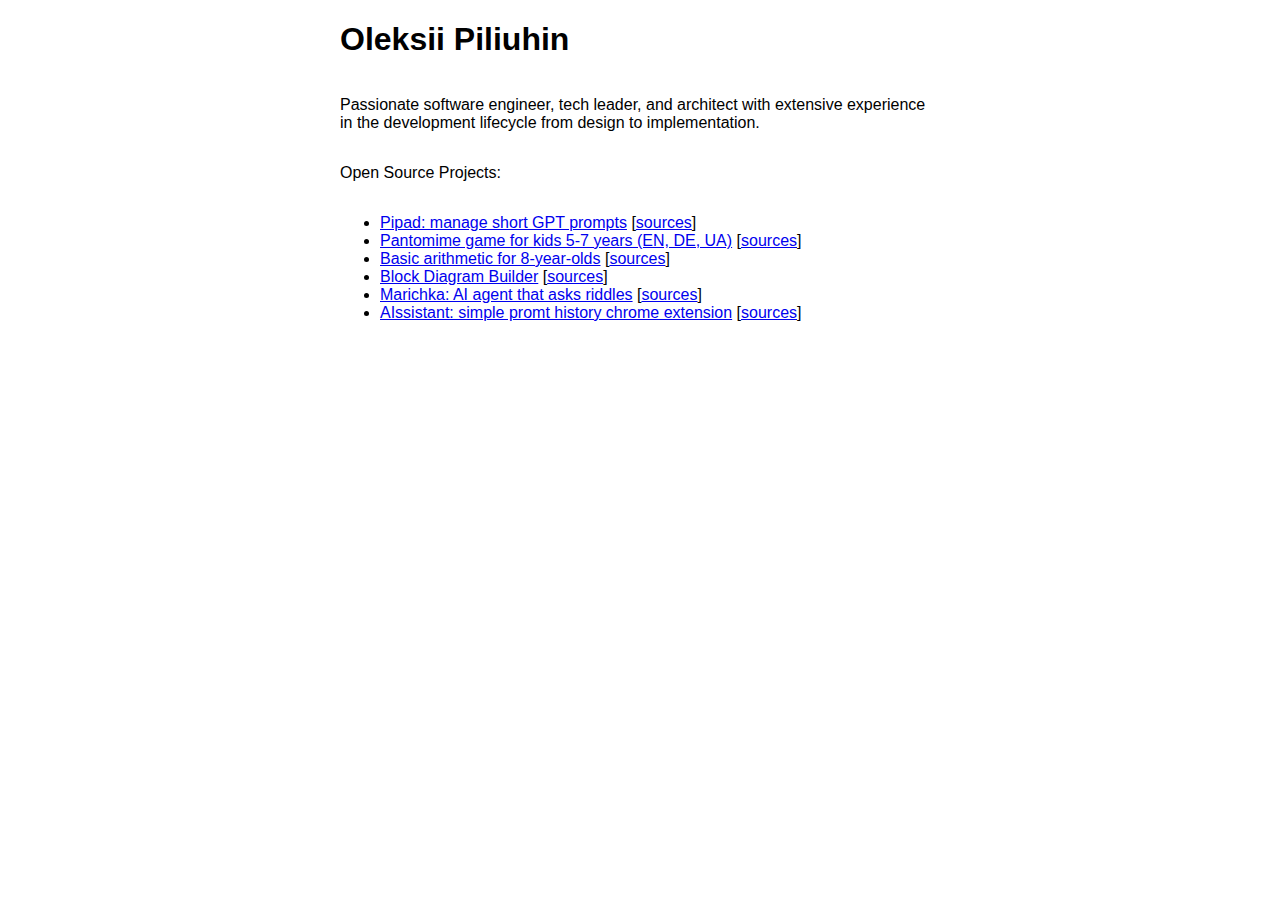
<file: index.html>
<!DOCTYPE html>
<html>
  <head>
    <title>Oleksii Piliuhin - Open Source Projects</title>
    <link href="https://fonts.googleapis.com/css2?family=Afacad:wght@400;700&display=swap" rel="stylesheet">
    <style>
        body {
            font-family: 'Roboto', sans-serif;
            margin: 0;
        }
        .center-content {
            display: flex;
            height: 100vh;
            flex-direction: column;
            margin: 0 auto;
            max-width: 600px;
            padding: 0 20px;
        }
    </style>
  </head>
  <body>
    <div class="center-content">
        <h1>Oleksii Piliuhin</h1>
        <p>Passionate software engineer, tech leader, and architect with extensive experience in the development lifecycle from design to implementation.</p>
        <p>Open Source Projects:</p>

        <ul>
            <li><a href="https://pipad-f1cba.web.app/">Pipad: manage short GPT prompts</a> [<a href="https://github.com/oleksii-pi/pipad">sources</a>]</li>
            <li><a href="https://pantomime-e1bc4.web.app/">Pantomime game for kids 5-7 years (EN, DE, UA)</a> [<a href="https://github.com/oleksii-pi/pantomime">sources</a>]</li>
            <li><a href="/simple-math-problem">Basic arithmetic for 8-year-olds</a> [<a href="https://github.com/oleksii-pi/oleksii-pi.github.io/tree/master/simple-math-problem">sources</a>]</li>
            <li><a href="/bdb">Block Diagram Builder</a> [<a href="https://github.com/oleksii-pi/bdb-front">sources</a>]</li>
            <li><a href="/marichka">Marichka: AI agent that asks riddles</a> [<a href="https://github.com/oleksii-pi/Marichka">sources</a>]</li>
            <li><a href="https://www.youtube.com/watch?v=W6gwE8erpKU">AIssistant: simple promt history chrome extension</a> [<a href="https://github.com/oleksii-pi/AIssistant">sources</a>]</li>
        </ul>
    </div>
  </body>
</html>
</file>
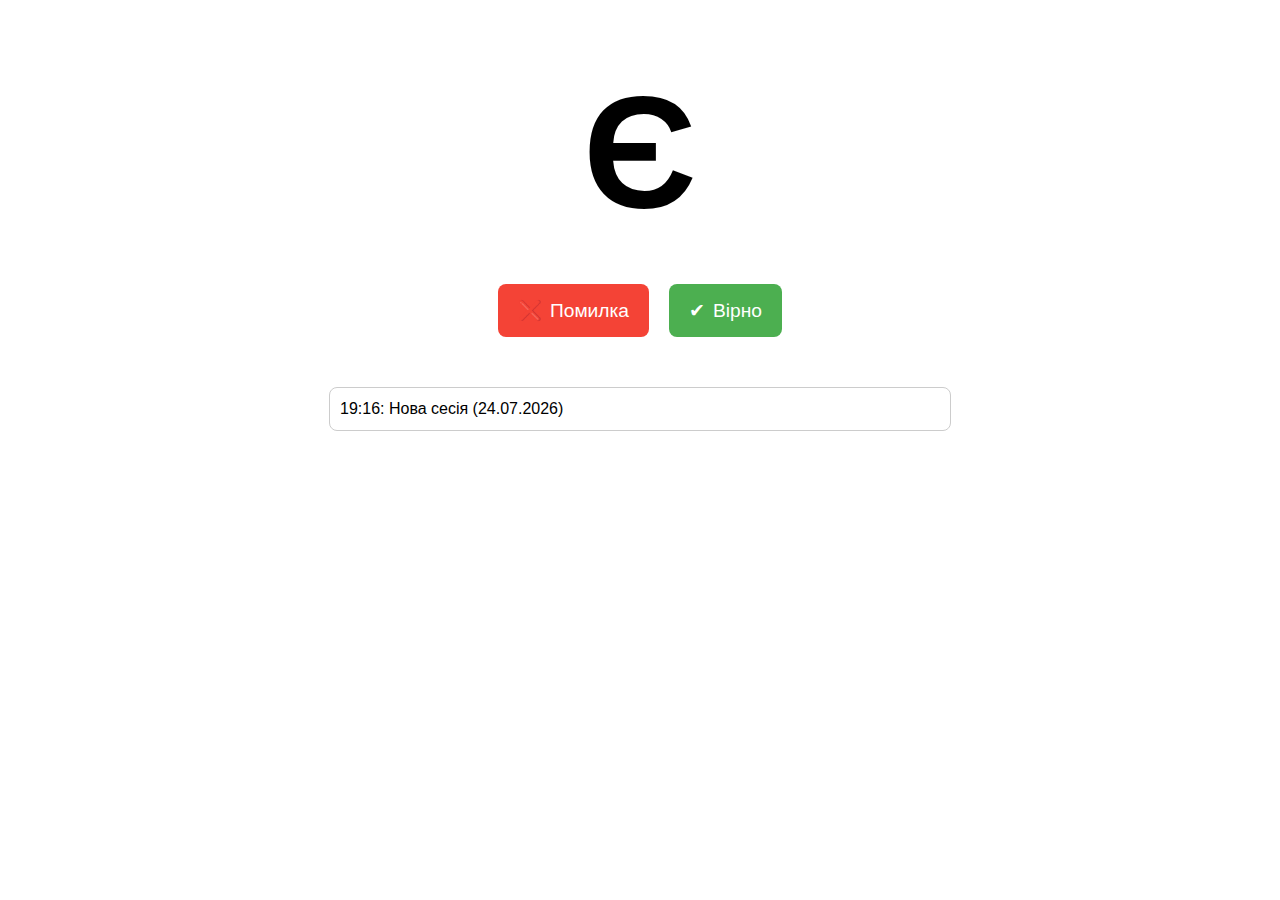
<file: abc/index.html>
<!DOCTYPE html>
<html lang="uk">
<head>
  <meta charset="UTF-8" />
  <!-- Prevent zoom (double tap) and adapt for mobile -->
  <meta name="viewport" content="width=device-width, initial-scale=1, user-scalable=no" />
  <title>Навчання Українських Літер</title>
  <style>
    body {
      margin: 0;
      padding: 0;
      font-family: Arial, sans-serif;
      -webkit-user-select: none;  /* Prevent selection on iOS Safari */
      -webkit-touch-callout: none; /* Prevent context menu on iOS Safari */
      touch-action: manipulation;   /* Helps reduce double-tap issues on mobile */
    }

    #app {
      display: flex;
      flex-direction: column;
      align-items: center;
      justify-content: flex-start;
      padding: 20px;
    }

    h1 {
      font-size: 10rem;
      margin: 40px 0;
      user-select: none;
    }

    .button-row {
      display: flex;
      gap: 20px;
      margin-bottom: 30px;
    }

    button {
      font-size: 1.2rem;
      padding: 15px 20px;
      border: none;
      border-radius: 8px;
      cursor: pointer;
      display: flex;
      align-items: center;
      gap: 8px;
    }

    .mistake {
      background-color: #f44336;
      color: white;
    }

    .correct {
      background-color: #4caf50;
      color: white;
    }

    #logArea {
      width: 90%;
      max-width: 600px;
      margin-top: 20px;
      border: 1px solid #ccc;
      border-radius: 8px;
      padding: 10px;
      white-space: pre-line; /* Keep line breaks */
      font-size: 1rem;
      line-height: 1.4;
    }
  </style>
</head>
<body>
<div id="app">
  <h1 id="letter">?</h1>
  <div class="button-row">
    <button id="mistakeBtn" class="mistake">
      <span>&#10060;</span>
      <span>Помилка</span>
    </button>
    <button id="correctBtn" class="correct">
      <span>&#10004;</span>
      <span>Вірно</span>
    </button>
  </div>
  <div id="logArea"></div>
</div>

<script>
  // Повний список великих літер українського алфавіту (варіант)
  // За потреби можна скоротити чи змінити
  const letters = [
    "А","Б","В","Г","Ґ","Д","Е","Є","Ж","З","И",
    "І","Ї","Й","К","Л","М","Н","О","П","Р","С",
    "Т","У","Ф","Х","Ц","Ч","Ш","Щ","Ь","Ю","Я"
  ];

  // HTML elements
  const letterEl = document.getElementById('letter');
  const mistakeBtn = document.getElementById('mistakeBtn');
  const correctBtn = document.getElementById('correctBtn');
  const logArea = document.getElementById('logArea');

  let lastEventTime = null; // For measuring time between events
  let logLines = [];

  // Helper to pad minutes/seconds with zero if needed
  function pad(num) {
    return num < 10 ? '0' + num : num;
  }

  // Format current time as HH:MM
  function getTimeString(date) {
    return pad(date.getHours()) + ':' + pad(date.getMinutes());
  }

  // Format current date as DD.MM.YYYY
  function getDateString(date) {
    return pad(date.getDate()) + '.' + pad(date.getMonth() + 1) + '.' + date.getFullYear();
  }

  // Pick a random letter
  function pickRandomLetter() {
    const idx = Math.floor(Math.random() * letters.length);
    return letters[idx];
  }

  // Display a new random letter
  function displayNewLetter() {
    letterEl.textContent = pickRandomLetter();
  }

  // Log a new session start
  function startNewSession() {
    const now = new Date();
    lastEventTime = now;
    const sessionString = `${getTimeString(now)}: Нова сесія (${getDateString(now)})`;
    logLines.push(sessionString);
    updateLogArea();
  }

  // Add log entry for answer
  function logAnswer(isCorrect) {
    const now = new Date();
    const currentTimeStr = getTimeString(now);

    // Compute time difference in seconds
    const diffSec = Math.round((now - lastEventTime) / 1000);
    lastEventTime = now;

    // Build message
    const letter = letterEl.textContent;
    let logMessage = '';
    if (isCorrect) {
      logMessage = `${currentTimeStr}: ${letter} = вірно / OK (${diffSec}s)`;
    } else {
      logMessage = `${currentTimeStr}: ${letter} = не вірно / MISTAKE (${diffSec}s)`;
    }

    logLines.push(logMessage);
    updateLogArea();
  }

  // Update the visible log
  function updateLogArea() {
    logArea.textContent = logLines.join('\n');
  }

  // Button click handlers
  mistakeBtn.addEventListener('click', function() {
    logAnswer(false);
    displayNewLetter();
  });

  correctBtn.addEventListener('click', function() {
    logAnswer(true);
    displayNewLetter();
  });

  // Start
  window.addEventListener('load', () => {
    startNewSession();
    displayNewLetter();
  });
</script>
</body>
</html>
</file>
<file: activity/index.html>
<!DOCTYPE html>
<html lang="en">
<head>
  <meta charset="utf-8">
  <meta name="viewport" content="width=device-width, initial-scale=1.0">
  <title>Activity</title>
  <style>
    body {
      display: flex;
      justify-content: center;
      align-items: center;
      height: 100vh;
      margin: 0;
      font-family: Arial, sans-serif;
      font-size: 1rem;
      text-align: center;
      background-color: black;
      color: white;
    }
  </style>
  <script>
    const allActivities = 
`
Паперові літачки. Різні способи.
Орігамі. Гадалка.
Малювання
Пластилін
Лего
Настільні ігри
Книжечки
Розвʼязувати завдання з книжечок
Подзвонити бабусі
Кімната лоскоту
Роздрукувати розмальовку
Загадки
Пантоміма / крокодил
Послухати аудіоказку
Морський бій
Чарівний мішок
Шибениця
Ігри на спритність: влучити м’ячиком, що скочується з гірки, у віддалену ціль; надворі — метати каштани в урну на влучність
Зробити свою книжку з малюнками
Аплікація
`;

    function getRandom(N) {
      const intervalMinutes = 30;
      const intervalsSinceEpoch = Math.floor(Date.now() / (1000 * 60 * intervalMinutes));
      let hash = intervalsSinceEpoch ^ (intervalsSinceEpoch << 13);
      hash = (hash * 0x5bd1e995) & 0xffffffff;
      return Math.abs(hash) % N;
    }
    function updateRandomActivity() {
      const activities = allActivities.split('\n').map(x => x.trim()).filter(x => x !== '');
      const index = getRandom(activities.length);
      document.getElementById("text").textContent = activities[index];
    }
    window.onload = updateRandomActivity;
    setInterval(updateRandomActivity, 1000 * 60);
  </script>
</head>
<body>
  <div id="text"></div>
</body>
</html>
</file>
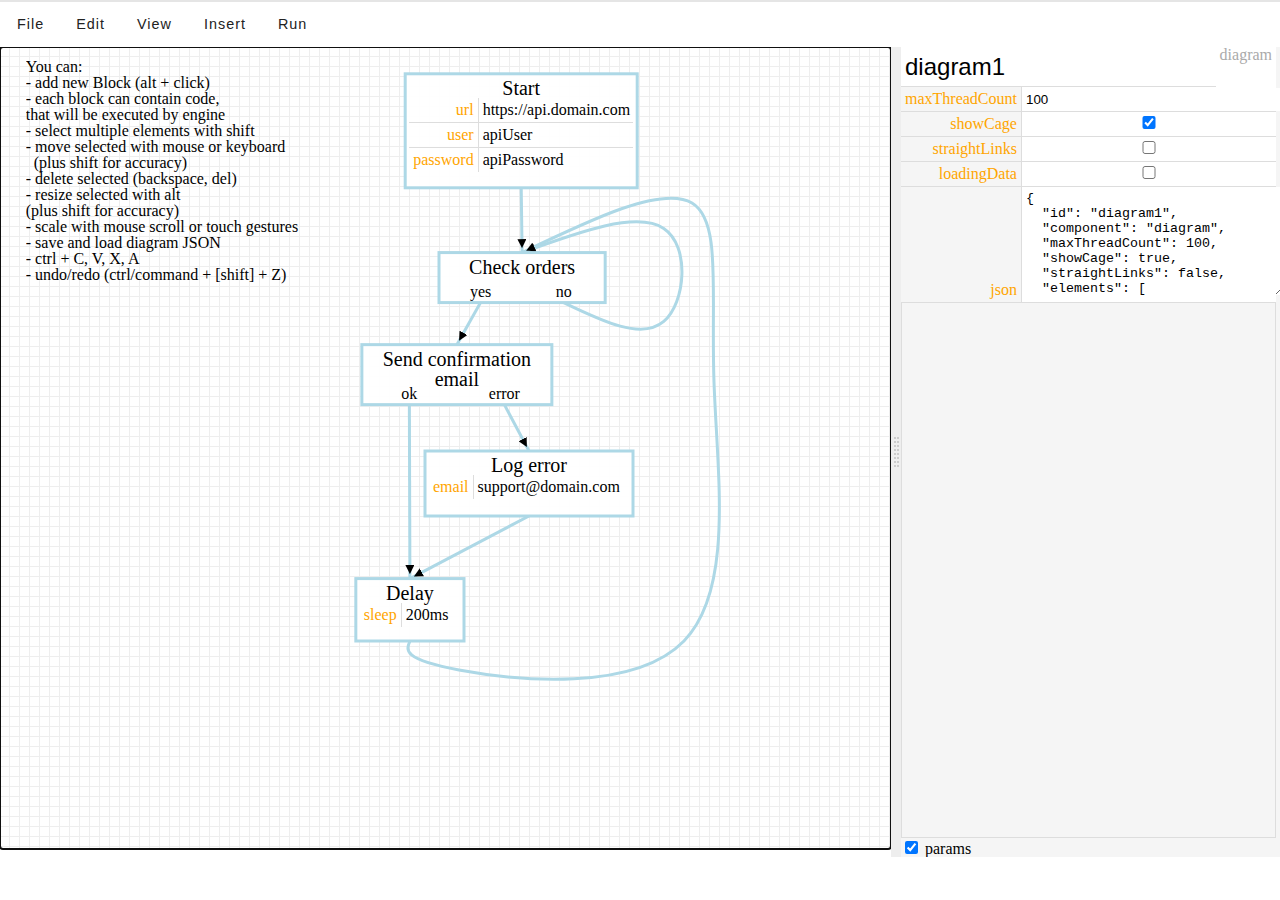
<file: bdb/index.html>
<!DOCTYPE html>
<html lang="en">
<head>
    <meta charset="UTF-8">
    <title>Block Diagram Builder</title>
    <link rel="stylesheet" href="https://fonts.googleapis.com/css?family=Inconsolata">
    <script type="text/javascript" src="assets/bundle.js" charset="utf-8"></script>

    <meta name="viewport"
          content="
    height = device-height,
    width = device-width,
    initial-scale = 1.0,
    minimum-scale = 1.0,
    maximum-scale = 1.0,
    user-scalable = no,
    target-densitydpi = device-dpi
    " />
</head>
<body class="body">
    <div class="vbox">
        <div class="row header">
            <nav role="navigation">
                <ul>
                    <li><span>File</span>
                        <ul>
                            <li><span>New</span></li>
                            <li><span>Make a copy...</span></li>
                        </ul>
                    </li>
                    <li><span>Edit</span>
                        <ul>
                            <li><span class="uncloseMenu" data-bind="click: commandUndo">Undo</span></li>
                            <li><span class="uncloseMenu" data-bind="click: commandRedo">Redo</span></li>
                            <div class="separator"></div>
                            <li><span data-bind="click: commandCut">Cut</span></li>
                            <li><span data-bind="click: commandCopySelectedToClipboard">Copy</span></li>
                            <li><span data-bind="click: commandPasteFromClipboard">Paste</span></li>
                            <li><span data-bind="click: commandDeleteSelected">Delete</span></li>
                            <li><span data-bind="click: commandDuplicate">Duplicate</span></li>
                            <div class="separator"></div>
                            <li><span data-bind="click: commandSelectAll">Select all</span></li>
                        </ul>
                    </li>
                    <li><span>View</span>
                        <ul>
                            <li><span class="uncloseMenu" data-bind="click: function(data, event) {commandSetScale(0.5)}">50%</span></li>
                            <li><span class="uncloseMenu" data-bind="click: function() {commandSetScale(1)}">100%</span></li>
                            <li><span class="uncloseMenu" data-bind="click: function() {commandSetScale(2)}">200%</span></li>
                            <div class="separator"></div>
                            <li><span class="uncloseMenu"><label>Touch mode <input type="checkbox" data-bind="checked: touchMode"></label></span></li>
                            <li><span class="uncloseMenu"><label>Cage <input type="checkbox" data-bind="checked: showCage"></label></span></li>
                            <li><span class="uncloseMenu"><label>Straight links <input type="checkbox" data-bind="checked: straightLinks"></label></span></li>
                            <li><span class="uncloseMenu"><label>Element params <input type="checkbox" data-bind="checked: showParams"></label></span></li>
                            <li><span class="uncloseMenu"><label>Params panel <input type="checkbox" data-bind="checked: showParamsPanel"></label></span></li>
                        </ul>
                    </li>
                    <li><span>Insert</span>
                        <ul>
                            <li><span data-bind="click: function() {commandAddComponent('block')}">Block</span></li>
                            <li><span data-bind="click: function() {commandAddComponent('textbox')}">Text box</span></li>
                            <div class="separator"></div>
                            <li><span>Library...</span></li>
                        </ul>
                    </li>
                    <li><span>Run</span>
                        <ul>
                            <li><span>Execute</span></li>
                            <li><span>Debug</span></li>
                            <li><span>Stop</span></li>
                        </ul>
                    </li>
                </ul>
            </nav>
        </div>

        <div class="row content">
            <div class="diagram-builder">

                <div id="diagram" class="split split-horizontal"></div>

                <div id="params" class="split split-horizontal vertical" data-bind="with:selectedElement">
                    <div class="horizontal elementIdDiv">
                        <input class="elementId" data-bind="value: id" />
                        <label class="elementComponent" data-bind="text:component"></label>
                    </div>

                    <table id="paramsTable" data-bind="visible: $parent.showParams">
                        <tbody data-bind="foreach: designerParams">
                        <tr>
                            <td data-bind="text: Object.keys($parent)[ Object.values($parent).indexOf($rawData)]" />
                            <td>
                                <div data-bind="if: typeof $rawData.dataType === 'undefined', visible: typeof $rawData.dataType === 'undefined'">
                                    <textArea data-bind="stringValue: $rawData, valueUpdate: 'afterkeydown'"></textArea>
                                </div>

                                <div data-bind="if: $rawData.dataType == 'string', visible: $rawData.dataType == 'string'">
                                    <textArea data-bind="stringValue: $rawData, valueUpdate: 'afterkeydown'"></textArea>
                                </div>

                                <div data-bind="if: $rawData.dataType == 'integer', visible: $rawData.dataType == 'integer'">
                                    <input data-bind="integerValue: $rawData" />
                                </div>

                                <div data-bind="if: $rawData.dataType == 'float', visible: $rawData.dataType == 'float'">
                                    <input data-bind="floatValue: $rawData" />
                                </div>

                                <div data-bind="if: $rawData.dataType == 'boolean', visible: $rawData.dataType == 'boolean'">
                                    <input type="checkbox" data-bind="checked: $rawData" />
                                </div>

                                <div data-bind="if: $rawData.dataType == 'javascript', visible: $rawData.dataType == 'javascript'">
                                    <textarea data-bind="value: $rawData, codemirror: {mode: 'javascript', theme: 'default', matchBrackets:true, scrollbarStyle: 'simple', lineNumbers: false}"></textarea>
                                </div>
                            </td>
                        </tr>
                        </tbody>
                    </table>

                    <div id="codeEditorDiv" data-bind="if: typeof ($data.code) !== 'undefined'" >
                        <textarea id="codeEditor" data-bind="value: code, codemirror: {mode: 'javascript', theme: 'default', matchBrackets:true, lineNumbers: false}">// block js</textarea>
                    </div>

                    <div id="paramsFooter" class="horizontal">
                        <label><input type="checkbox" data-bind="checked: $parent.showParams" /> params</label>
                    </div>
                </div>

            </div>
        </div>

        <div class="row footer">

        </div>
    </div>
</body>
</html>
</file>
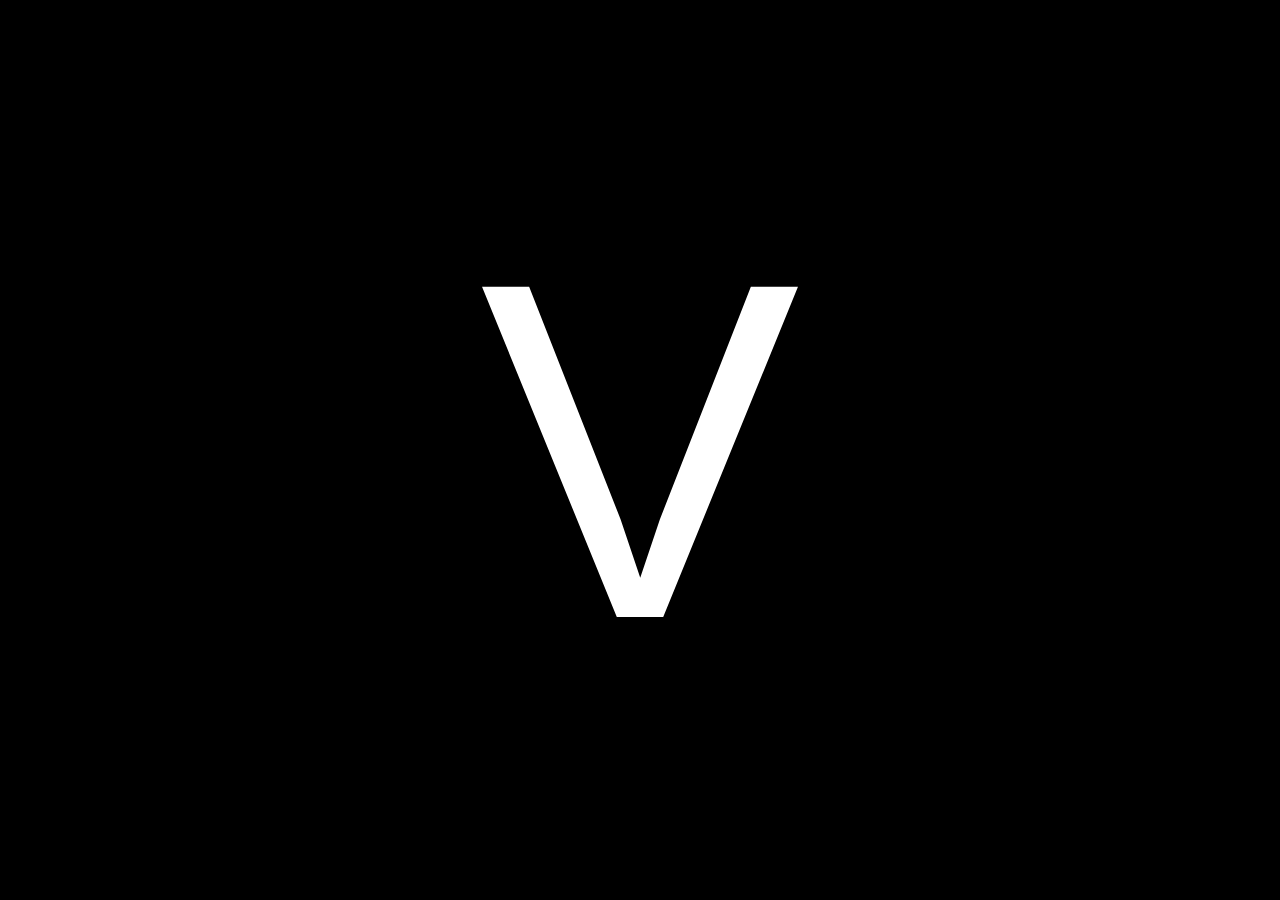
<file: day/index.html>
<!DOCTYPE html>
<html lang="en">
<head>
  <meta charset="utf-8">
  <meta name="viewport" content="width=device-width, initial-scale=1.0">
  <title>A or V</title>
  <style>
    body {
      display: flex;
      justify-content: center;
      align-items: center;
      height: 100vh;
      margin: 0;
      font-family: Arial, sans-serif;
      font-size: 30rem;
      text-align: center;
      background-color: black;
      color: white;
    }
  </style>
  <script>
    function whoIsToday() {
      const reference = new Date(2019, 3, 27);
      const today = new Date();
      const diffDays = Math.floor((today - reference) / 86400000);
      document.getElementById("name").textContent = (diffDays % 2 === 0) ? "A" : "V";
    }
    window.onload = whoIsToday;
    setInterval(whoIsToday, 1000 * 60);
  </script>
</head>
<body>
  <div id="name"></div>
</body>
</html>
</file>
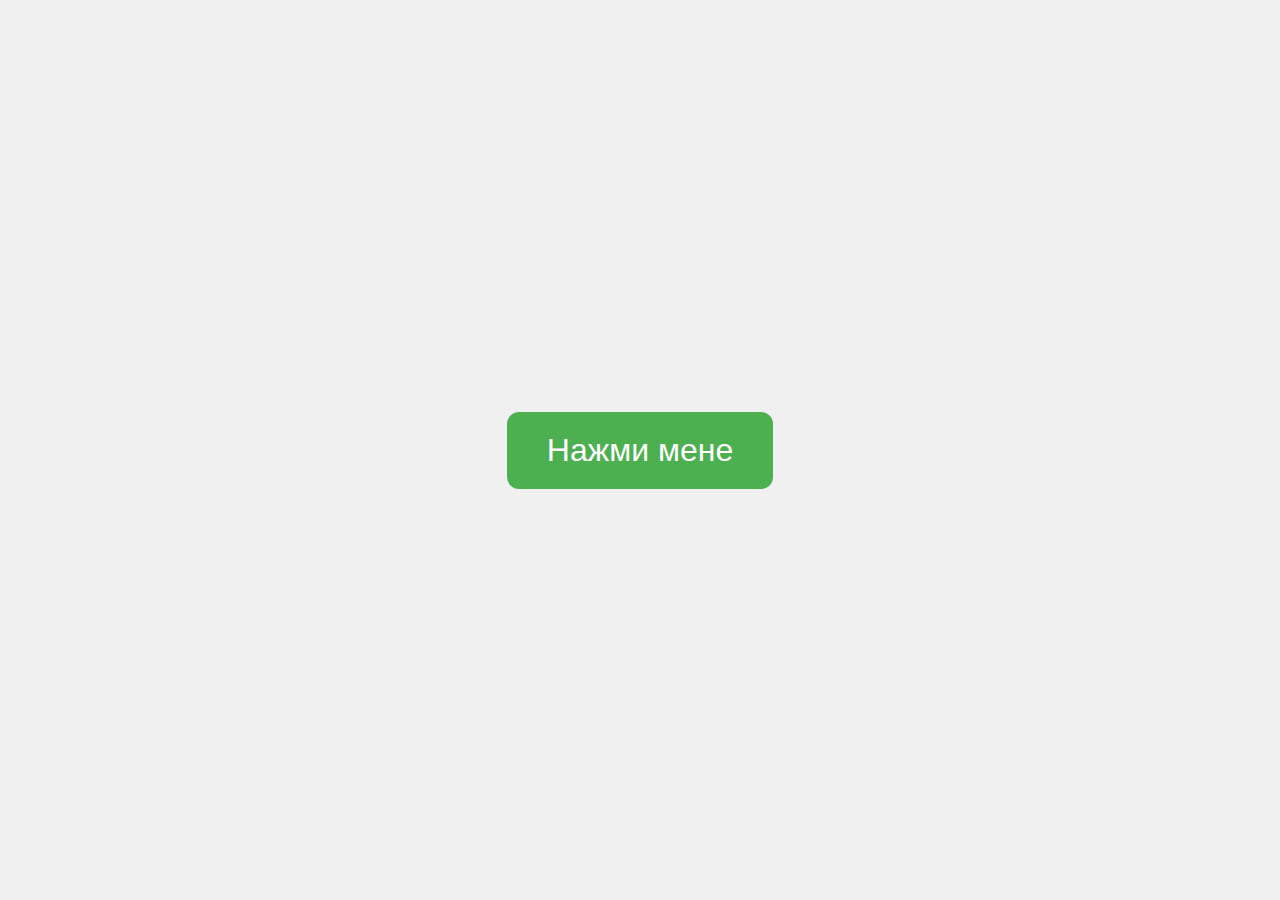
<file: marichka/index.html>
<!DOCTYPE html>
<html lang="en">
<head>
<meta charset="UTF-8">
<meta name="viewport" content="width=device-width, initial-scale=1.0">
<title>Marichka AI</title>
<style>
  body {
    margin: 0;
    height: 100vh;
    display: flex;
    align-items: center;
    justify-content: center;
    background-color: #f0f0f0;
  }
  
  button {
    font-size: 2em;
    padding: 20px 40px;
    cursor: pointer;
    background-color: #4CAF50; /* Green */
    border: none;
    color: white;
    text-align: center;
    text-decoration: none;
    display: inline-block;
    margin: 4px 2px;
    transition-duration: 1s;
    border-radius: 12px;
  }
  button:hover {
    background-color: white;
    color: black;
    border: 1px solid #4CAF50;
  }
  .input-container {
    display: flex;
    flex-direction: column;
    align-items: center;
    max-width: 80vh;
  }
  #textInput {
    display: none;
  }
</style>
</head>
<body>
  <button id="startButton" onclick="startButtonClick()">Нажми мене</button>
  <div class="input-container">
    <label id="aiMessageLabel" for="textInput"></label>
    <br>
    <input id="textInput" type="text" />
  </div>
  <script src="index.js"></script>
  <script src="openai.js"></script>
  <script src="get_random_riddle.js"></script> 
  <script src="talk_and_listen.js"></script> 
</body>
</html>
</file>
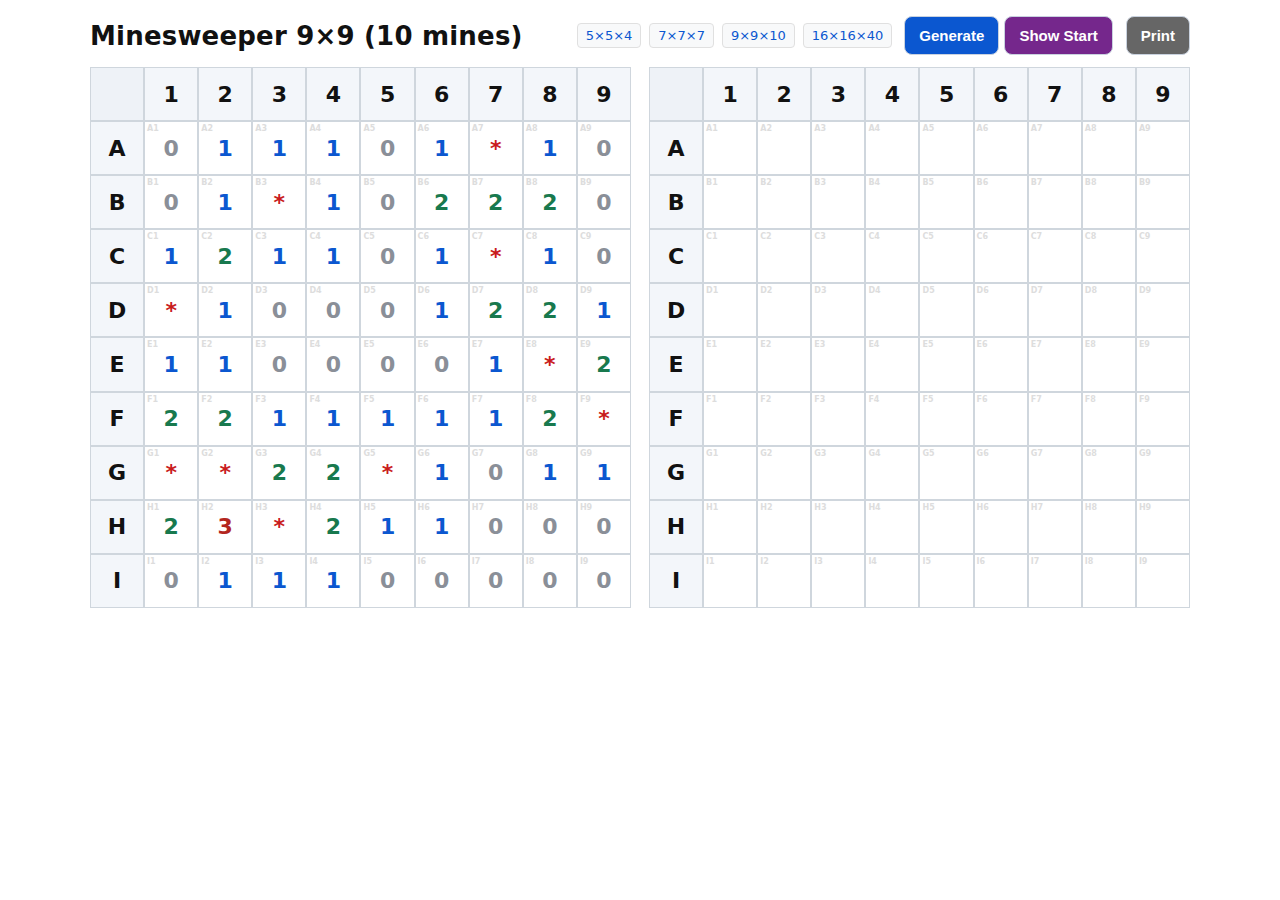
<file: mines/index.html>
<!DOCTYPE html>
<html lang="en">
<head>
  <meta charset="utf-8" />
  <meta name="viewport" content="width=device-width, initial-scale=1" />
  <title>BombBoard Builder</title>
  <style>
    /* ---- Print-friendly, white background ---- */
    :root{
      --bg:#ffffff;
      --ink:#111111;
      --muted:#444444;
      --grid:#cfd6dd;
      --grid-strong:#000000;
      --mine:#c91c1c;
      --accent:#0b57d0; /* button color (screen only) */
    }
    *{box-sizing:border-box}
    html,body{height:100%}
    body{
      margin:0; font-family:system-ui, -apple-system, Segoe UI, Roboto, Helvetica, Arial, Apple Color Emoji, Segoe UI Emoji;
      background:var(--bg); color:var(--ink);
      display:flex; justify-content:center; align-items:flex-start; padding:16px;
    }
    .wrap{width:min(1100px, 98vw)}

    header{display:flex; align-items:center; justify-content:space-between; gap:16px; margin-bottom:12px}
    h1{font-size:clamp(18px, 2.4vw, 26px); margin:0; letter-spacing:.2px}
    p.sub{margin:4px 0 0; color:var(--muted); font-size:13px}

    button#generate, button#showStart, button#print{
      appearance:none; border:1px solid #c9d2df; background:var(--accent); color:#fff; font-weight:700;
      padding:10px 14px; border-radius:8px; cursor:pointer; box-shadow:none; font-size:15px
    }

    button#print{
      background:#666; margin-left:8px;
    }

    button#showStart{
      background:#75278c; 
    }

    .size-links{
      display:flex; gap:8px; align-items:center;
    }
    .size-links a{
      color:var(--accent); text-decoration:none; font-size:13px; font-weight:500;
      padding:4px 8px; border-radius:4px; border:1px solid #e0e0e0;
      background:#f8f9fa;
    }
    .size-links a:hover{
      background:#e8f0fe; border-color:var(--accent);
    }

    .boards{display:grid; grid-template-columns:repeat(2, 1fr); gap:18px; align-items:start; position:relative}
    .panel h2{margin:0 0 8px 0; font-size:16px}

    .board{
      display:grid; grid-auto-rows:1fr; aspect-ratio:1/1;
    }
    .cell{
      display:flex; align-items:center; justify-content:center; user-select:none;
      border:1px solid var(--grid); font-weight:700; font-variant-numeric:tabular-nums;
      font-size:clamp(12px, 2vw, 22px); color:var(--ink);
    }
    .cell.header{background:#f3f6fa}
    .cell.header--corner{background:#eef2f7}

    .cell.mine{color:var(--mine)}
    .n1{color:#0b57d0}
    .n2{color:#18794e}
    .n3{color:#b3261e}
    .n4{color:#5b2a86}
    .n5{color:#9a4a00}
    .n6{color:#006a6a}
    .n7{color:#333}
    .n8{color:#666}
    .n0{color:#8a8f98}

    .notes{margin-top:8px; color:var(--muted); font-size:12px}

    @media print{
      header, .notes, .size-links{display:none}
      body{padding:0}
      .wrap{width:100%}
      .boards{gap:10mm; grid-template-columns:1fr 1fr; padding:10mm}
      .panel{border:none; border-radius:0; padding:5mm}
      .board{border:none}
      .cell{border:1px solid #bbb}
    }
  </style>
</head>
<body>
  <div class="wrap">
    <header>
      <div>
        <h1 id="title">Minesweeper 9×9 (10 mines)</h1>
      </div>
      <div style="display: flex; align-items: center; gap: 12px;">
        <div class="size-links">
          <a href="?size=5&mines=4">5×5×4</a>
           <a href="?size=7&mines=7">7×7×7</a>
          <a href="?size=9&mines=10">9×9×10</a>
          <a href="?size=16&mines=40">16×16×40</a>
        </div>
        <div>
          <button id="generate" type="button">Generate</button>
          <button id="showStart" type="button">Show Start</button>
          <button id="print" type="button">Print</button>
        </div>
      </div>
    </header>

    <div class="boards">
      <section class="panel">
        <div id="boardA" class="board" aria-label="Generated Minesweeper board" role="grid"></div>
      </section>
      <section class="panel">
        <div id="boardB" class="board" aria-label="Blank board" role="grid"></div>
      </section>
    </div>
  </div>

  <script>
    // ---- Strong RNG helpers (Web Crypto) ----
    function randUint32(){ const a = new Uint32Array(1); crypto.getRandomValues(a); return a[0]; }
    function randomInt(maxExclusive){
      if (maxExclusive <= 0) throw new Error('maxExclusive must be > 0');
      const max = 0xFFFFFFFF + 1; // 2^32
      const bound = Math.floor(max / maxExclusive) * maxExclusive;
      let r; do { r = randUint32(); } while (r >= bound);
      return r % maxExclusive;
    }
    function shuffleInPlace(arr){
      for (let i = arr.length - 1; i > 0; i--){
        const j = randomInt(i + 1);
        [arr[i], arr[j]] = [arr[j], arr[i]];
      }
      return arr;
    }

    // ---- Board generation ----
    // Parse URL parameters for board size and mine count
    const urlParams = new URLSearchParams(window.location.search);
    const SIZE = parseInt(urlParams.get('size')) || 9;
    const MINES = parseInt(urlParams.get('mines')) || 10;
    const ROWS = SIZE, COLS = SIZE;

    function generateMinefield(rows = ROWS, cols = COLS, mines = MINES){
      if (mines >= rows * cols) throw new Error('Too many mines');
      const indices = Array.from({length: rows*cols}, (_, i) => i);
      shuffleInPlace(indices);
      const mineSet = new Set(indices.slice(0, mines));

      const grid = Array.from({length: rows}, () => Array(cols).fill(0));
      mineSet.forEach(idx => { const r = Math.floor(idx/cols), c = idx % cols; grid[r][c] = '*'; });

      const dirs = [-1,0,1];
      for (let r=0; r<rows; r++){
        for (let c=0; c<cols; c++){
          if (grid[r][c] === '*') continue;
          let count = 0;
          for (let dr of dirs) for (let dc of dirs){
            if (dr===0 && dc===0) continue;
            const nr=r+dr, nc=c+dc;
            if (nr>=0 && nr<rows && nc>=0 && nc<cols && grid[nr][nc]==='*') count++;
          }
          grid[r][c] = count;
        }
      }
      return grid;
    }

    function renderBoard(container, grid){
      container.innerHTML = '';
      container.style.setProperty('grid-template-columns', `repeat(${COLS+1}, 1fr)`);
      const top = [''].concat([...Array(COLS).keys()].map(i => String(i+1)));
      const left = [''].concat([...Array(ROWS).keys()].map(i => String.fromCharCode('A'.charCodeAt(0)+i)));

      // Row 0 headers
      for (let j=0; j<=COLS; j++){
        const cell = document.createElement('div');
        cell.className = 'cell header' + (j===0 ? ' header--corner' : '');
        cell.textContent = top[j]; cell.setAttribute('role','columnheader');
        container.appendChild(cell);
      }
      // Rows 1..ROWS
      for (let i=0; i<ROWS; i++){
        const h = document.createElement('div'); h.className = 'cell header'; h.textContent = left[i+1]; h.setAttribute('role','rowheader'); container.appendChild(h);
        for (let j=0; j<COLS; j++){
          const v = grid[i][j];
          const cell = document.createElement('div'); cell.className = 'cell';
          cell.style.position = 'relative';
          
          if (v === '*'){ 
            cell.classList.add('mine'); 
            cell.innerHTML = '*<span style="position:absolute; top:2px; left:2px; font-size:8px; color:#ddd;">' + left[i+1] + (j+1) + '</span>';
          }
          else { 
            cell.classList.add('n'+v); 
            cell.innerHTML = String(v) + '<span style="position:absolute; top:2px; left:2px; font-size:8px; color:#ddd;">' + left[i+1] + (j+1) + '</span>';
          }
          container.appendChild(cell);
        }
      }
    }

    function renderBlank(container){
      container.innerHTML = '';
      container.style.setProperty('grid-template-columns', `repeat(${COLS+1}, 1fr)`);
      const top = [''].concat([...Array(COLS).keys()].map(i => String(i+1)));
      const left = [''].concat([...Array(ROWS).keys()].map(i => String.fromCharCode('A'.charCodeAt(0)+i)));

      for (let j=0; j<=COLS; j++){
        const cell = document.createElement('div');
        cell.className = 'cell header' + (j===0 ? ' header--corner' : '');
        cell.textContent = top[j]; container.appendChild(cell);
      }
      for (let i=0; i<ROWS; i++){
        const h = document.createElement('div'); h.className = 'cell header'; h.textContent = left[i+1]; container.appendChild(h);
        for (let j=0; j<COLS; j++){
          const cell = document.createElement('div'); cell.className = 'cell'; 
          cell.textContent = left[i+1] + (j+1);
          cell.style.color = '#ddd';
          cell.style.fontSize = '8px';
          cell.style.alignItems = 'flex-start';
          cell.style.justifyContent = 'flex-start';
          cell.style.padding = '2px';
          container.appendChild(cell);
        }
      }
    }

    const boardA = document.getElementById('boardA');
    const boardB = document.getElementById('boardB');
    const btn = document.getElementById('generate');

    function updateTitle(){
      document.getElementById('title').textContent = `Minesweeper ${SIZE}×${SIZE} (${MINES} mines)`;
    }

    let currentGrid = null;

    function showStart() {
      if (!currentGrid) return;
      
      // Find all cells with 0 mines
      const zeroCells = [];
      for (let i = 0; i < ROWS; i++) {
        for (let j = 0; j < COLS; j++) {
          if (currentGrid[i][j] === 0) {
            zeroCells.push({row: i, col: j});
          }
        }
      }
      
      if (zeroCells.length === 0) return;
      
      // Select a random cell with 0 mines
      const randomIndex = randomInt(zeroCells.length);
      const {row: i, col: j} = zeroCells[randomIndex];
      
      // Clear the blank board and show only this cell
      renderBlank(boardB);
      
      // Find the specific cell in the blank board and reveal it
      const cellIndex = (i + 1) * (COLS + 1) + (j + 1); // +1 for headers
      const cells = boardB.children;
      const targetCell = cells[cellIndex];
      
      if (targetCell) {
        targetCell.textContent = '0';
        targetCell.style.color = '#8a8f98';
        targetCell.style.fontSize = '';
        targetCell.style.alignItems = 'center';
        targetCell.style.justifyContent = 'center';
        targetCell.style.padding = '';
        targetCell.classList.add('n0');
      }
    }

    function regenerate(){
      const grid = generateMinefield();
      currentGrid = grid;
      renderBoard(boardA, grid);
      renderBlank(boardB);
    }

    btn.addEventListener('click', regenerate);
    document.getElementById('showStart').addEventListener('click', showStart);
    document.getElementById('print').addEventListener('click', () => window.print());
    // initial render
    updateTitle();
    regenerate();
  </script>
</body>
</html>
</file>
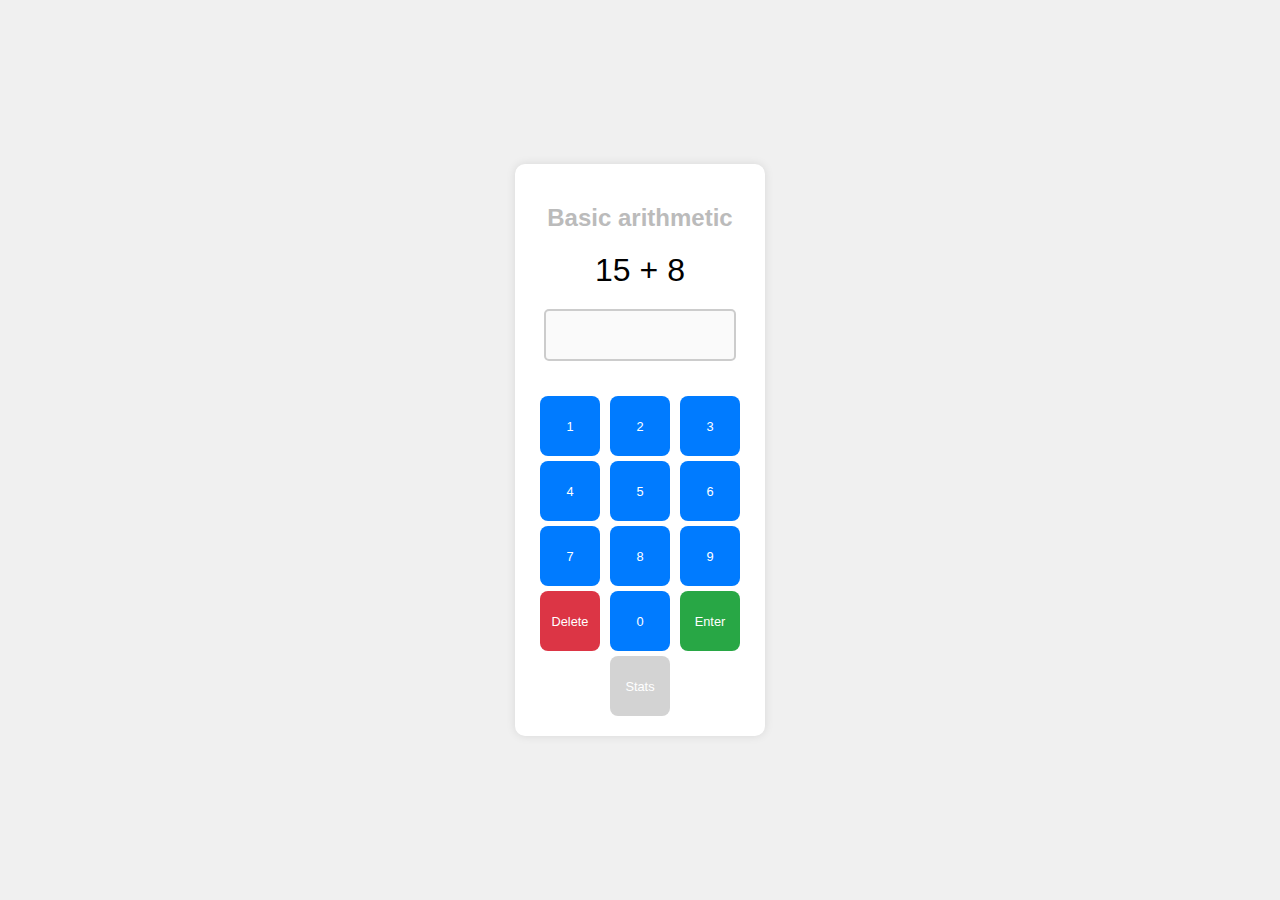
<file: simple-math-problem/index.html>
<!DOCTYPE html>
<html lang="en">
<head>
    <meta charset="UTF-8" />
    <meta name="viewport" content="width=device-width, initial-scale=1.0, maximum-scale=1.0, user-scalable=no">
    <title>Math Problem Generator</title>
    <style>
        body {
            font-family: Arial, sans-serif;
            text-align: center;
            margin: 0;
            padding: 0;
            display: flex;
            flex-direction: column;
            justify-content: center;
            height: 100vh;
            background-color: #f0f0f0;
            touch-action: manipulation;
            -webkit-user-select: none; /* Prevents accidental selection and zoom */
        }
        .container {
            max-width: 600px;
            margin: auto;
            background: #fff;
            padding: 20px;
            border-radius: 10px;
            box-shadow: 0 0 10px rgba(0, 0, 0, 0.1);
        }

        #problem {
            font-size: 2em;
            margin-top: 20px;
        }

        /* Removed the original input styling and replaced with a display box */
        .answer-display {
            font-size: 1.5em;
            padding: 10px;
            margin-top: 20px;
            margin-bottom: 10px;
            border: 2px solid #ccc;
            border-radius: 5px;
            width: 80%;
            margin-left: auto;
            margin-right: auto;
            background-color: #fafafa;
        }

        /* Error highlight (if you wish to highlight the display box on error) */
        .error-display {
            border-color: red !important;
        }

        button.gray {
            margin-top: 10px;
            font-size: 1em;
            border: none;
            background-color: lightgray;
            color: white;
            border-radius: 5px;
            cursor: pointer;
        }
        button {
            margin-top: 10px;
            font-size: 1em;
            border: none;
            background-color: #007bff;
            color: white;
            border-radius: 5px;
            cursor: pointer;
        }

        /* Keypad styling */
        .keypad {
            display: inline-block;
            margin-top: 20px;
        }
        .keypad .row {
            display: flex;
            justify-content: center;
            margin: 5px 0;
        }
        .keypad button {
            width: 60px;
            height: 60px;
            font-size: 0.8em;
            margin: 0 5px;
            border-radius: 8px;
        }
        .answer-display {
                min-height: 1.2em;
        }
        .mainaction {
            background-color: #28a745;
        }
        .dangerous {
            background-color: #dc3545;
        }

        #log {
            display: none;
            text-align: left;
            max-height: 200px;
            overflow-y: auto;
            margin-top: 20px;
            background-color: #e8e8e8;
            padding: 10px;
            border-radius: 5px;
            box-shadow: inset 0 0 5px rgba(0, 0, 0, 0.1);
        }

        /* Success emoji styling */
        #successEmoji {
            font-size: 2em;
            margin-bottom: 10px;
            opacity: 0;
        }
    </style>
</head>
<body>
    <div class="container">
        <h2 style="color: #bbb;">Basic arithmetic</h1>
        <div id="problem"></div>

        <!-- Success emoji display -->
        

        <!-- Display for typed answer -->
        <!-- <div id="successEmoji">🎉</div> -->
        <div id="answerDisplay" class="answer-display">
        </div>

        <!-- Visual numeric keyboard -->
        <div class="keypad">
            <div class="row">
                <button class="num" data-value="1">1</button>
                <button class="num" data-value="2">2</button>
                <button class="num" data-value="3">3</button>
            </div>
            <div class="row">
                <button class="num" data-value="4">4</button>
                <button class="num" data-value="5">5</button>
                <button class="num" data-value="6">6</button>
            </div>
            <div class="row">
                <button class="num" data-value="7">7</button>
                <button class="num" data-value="8">8</button>
                <button class="num" data-value="9">9</button>
            </div>
            <div class="row">
                <button class="dangerous" id="del" >Delete</button>
                <button class="num" data-value="0">0</button>
                <button class="mainaction" id="enterAnswer">Enter</button>
            </div>
            <button id="showLogs" class="gray">Stats</button>
        </div>

        <div id="log"></div>
    </div>

    <script>
        const problemElement = document.getElementById('problem');
        const logElement = document.getElementById('log');
        const showLogsButton = document.getElementById('showLogs');
        const enterAnswerButton = document.getElementById('enterAnswer');
        const answerDisplay = document.getElementById('answerDisplay');
        const successEmoji = document.getElementById('successEmoji');

        const deleteButton = document.getElementById('del');
        deleteButton.addEventListener('click', () => {
            typedAnswer = typedAnswer.slice(0, -1);
            answerDisplay.classList.remove('error-display');
            updateAnswerDisplay();
        });

        let currentProblem = {};
        let sessionLog = [];
        let startTime = null;
        let typedAnswer = ''; // user-typed answer via keypad

        function generateProblem() {
            const num1 = Math.floor(Math.random() * 15) + 1;
            const num2 = Math.floor(Math.random() * 15) + 1;
            const isAddition = Math.random() > 0.5;
            
            if (isAddition) {
                currentProblem = {
                    question: `${num1} + ${num2}`,
                    answer: num1 + num2
                };
            } else {
                const larger = Math.max(num1, num2);
                const smaller = Math.min(num1, num2);
                currentProblem = {
                    question: `${larger} - ${smaller}`,
                    answer: larger - smaller
                };
            }
            problemElement.textContent = currentProblem.question;
            startTime = new Date();
        }

        function logEntry(entry) {
            sessionLog.push(entry);
        }

        function updateLog() {
            logElement.innerHTML = sessionLog.join('<br>');
        }

        function updateAnswerDisplay() {
            answerDisplay.textContent = typedAnswer;
        }

        function showSuccessEmoji() {
            const emojis = ['🎉', '👏', '👍', '😊', '🥳'];
            const randomEmoji = emojis[Math.floor(Math.random() * emojis.length)];
            successEmoji.textContent = randomEmoji;
            successEmoji.style.opacity = 1;
            setTimeout(() => {
                successEmoji.style.opacity = 0;
            }, 3000);
        }

        function checkAnswer() {
            // parse typed answer
            const userAnswer = parseInt(typedAnswer, 10);
            const timeTaken = Math.round((new Date() - startTime) / 1000);

            // if typedAnswer is not valid, do nothing
            if (isNaN(userAnswer)) {
                return;
            }

            if (userAnswer === currentProblem.answer) {
                logEntry(
                    `${currentProblem.question} = ${userAnswer} ` +
                    `(${timeTaken}s)`
                );
                answerDisplay.classList.remove('error-display');
                typedAnswer = '';
                updateAnswerDisplay();
                //showSuccessEmoji();
                generateProblem();
            } else {
                logEntry(
                    `${currentProblem.question} = ${userAnswer} Incorrect ` +
                    `(${timeTaken}s)`
                );
                answerDisplay.classList.add('error-display');
            }

            updateLog();
        }

        // Handle numeric keypad clicks
        document.querySelectorAll('.num').forEach(btn => {
            btn.addEventListener('click', () => {
                typedAnswer += btn.dataset.value;
                answerDisplay.classList.remove('error-display');
                updateAnswerDisplay();
            });
        });

        enterAnswerButton.addEventListener('click', checkAnswer);

        showLogsButton.addEventListener('click', () => {
            logElement.style.display =
                logElement.style.display === 'none' ? 'block' : 'none';
        });

        logEntry(`New session (${new Date().toLocaleString()})`);
        generateProblem();
        updateAnswerDisplay();
        
        window.addEventListener('beforeunload', function (e) {
                e.preventDefault();
                e.returnValue = '';
        });
    </script>
</body>
</html>
</file>
<file: y/index.html>
<!doctype html>
<html lang="en">
  <head>
    <meta charset="UTF-8" />
    <meta name="viewport" content="width=device-width, initial-scale=1.0" />
    <title>YouTube Fullscreen Player</title>
    <style>
      html,
      body {
        width: 100%;
        height: 100%;
        margin: 0;
        background: #000;
        overflow: hidden;
      }

      #app {
        width: 100%;
        height: 100%;
      }

      iframe {
        width: 100%;
        height: 100%;
        border: 0;
        display: block;
      }

      .message {
        color: #fff;
        font-family: sans-serif;
        display: grid;
        place-items: center;
        width: 100%;
        height: 100%;
        padding: 24px;
        box-sizing: border-box;
        text-align: center;
      }
    </style>
  </head>
  <body>
    <main id="app"></main>
    <script>
      function extractVideoId(input) {
        if (!input) return null;

        const trimmed = input.trim();
        const idPattern = /^[A-Za-z0-9_-]{11}$/;

        if (idPattern.test(trimmed)) {
          return trimmed;
        }

        try {
          const url = new URL(trimmed);

          if (url.hostname === "youtu.be") {
            const shortId = url.pathname.replace(/^\/+/, "").split("/")[0];
            return idPattern.test(shortId) ? shortId : null;
          }

          if (
            url.hostname === "www.youtube.com" ||
            url.hostname === "youtube.com" ||
            url.hostname === "m.youtube.com"
          ) {
            const v = url.searchParams.get("v");
            if (idPattern.test(v || "")) return v;

            const parts = url.pathname.split("/").filter(Boolean);
            if (parts[0] === "embed" || parts[0] === "shorts") {
              return idPattern.test(parts[1] || "") ? parts[1] : null;
            }
          }
        } catch (_) {
          return null;
        }

        return null;
      }

      function getInputFromQuery() {
        const raw = window.location.search.replace(/^\?/, "");
        if (/^https?:\/\//i.test(raw)) {
          return decodeURIComponent(raw);
        }

        const params = new URLSearchParams(window.location.search);
        const direct = params.get("v");
        if (direct) return direct;

        const firstEntry = params.entries().next().value;
        if (firstEntry) {
          const key = firstEntry[0];
          const value = firstEntry[1];
          if (/^https?:\/\//i.test(key) && value) {
            return decodeURIComponent(key + "=" + value);
          }
          return decodeURIComponent(key);
        }

        return null;
      }

      const app = document.getElementById("app");
      const input = getInputFromQuery();
      const videoId = extractVideoId(input);

      if (!videoId) {
        app.innerHTML =
          '<div class="message">Missing or invalid YouTube URL/video id.</div>';
      } else {
        const iframe = document.createElement("iframe");
        iframe.src =
          "https://www.youtube.com/embed/" +
          encodeURIComponent(videoId) +
          "?autoplay=1&rel=0";
        iframe.allow =
          "accelerometer; autoplay; clipboard-write; encrypted-media; gyroscope; picture-in-picture; web-share";
        iframe.allowFullscreen = true;
        iframe.referrerPolicy = "strict-origin-when-cross-origin";
        app.appendChild(iframe);
      }
    </script>
  </body>
</html>
</file>
